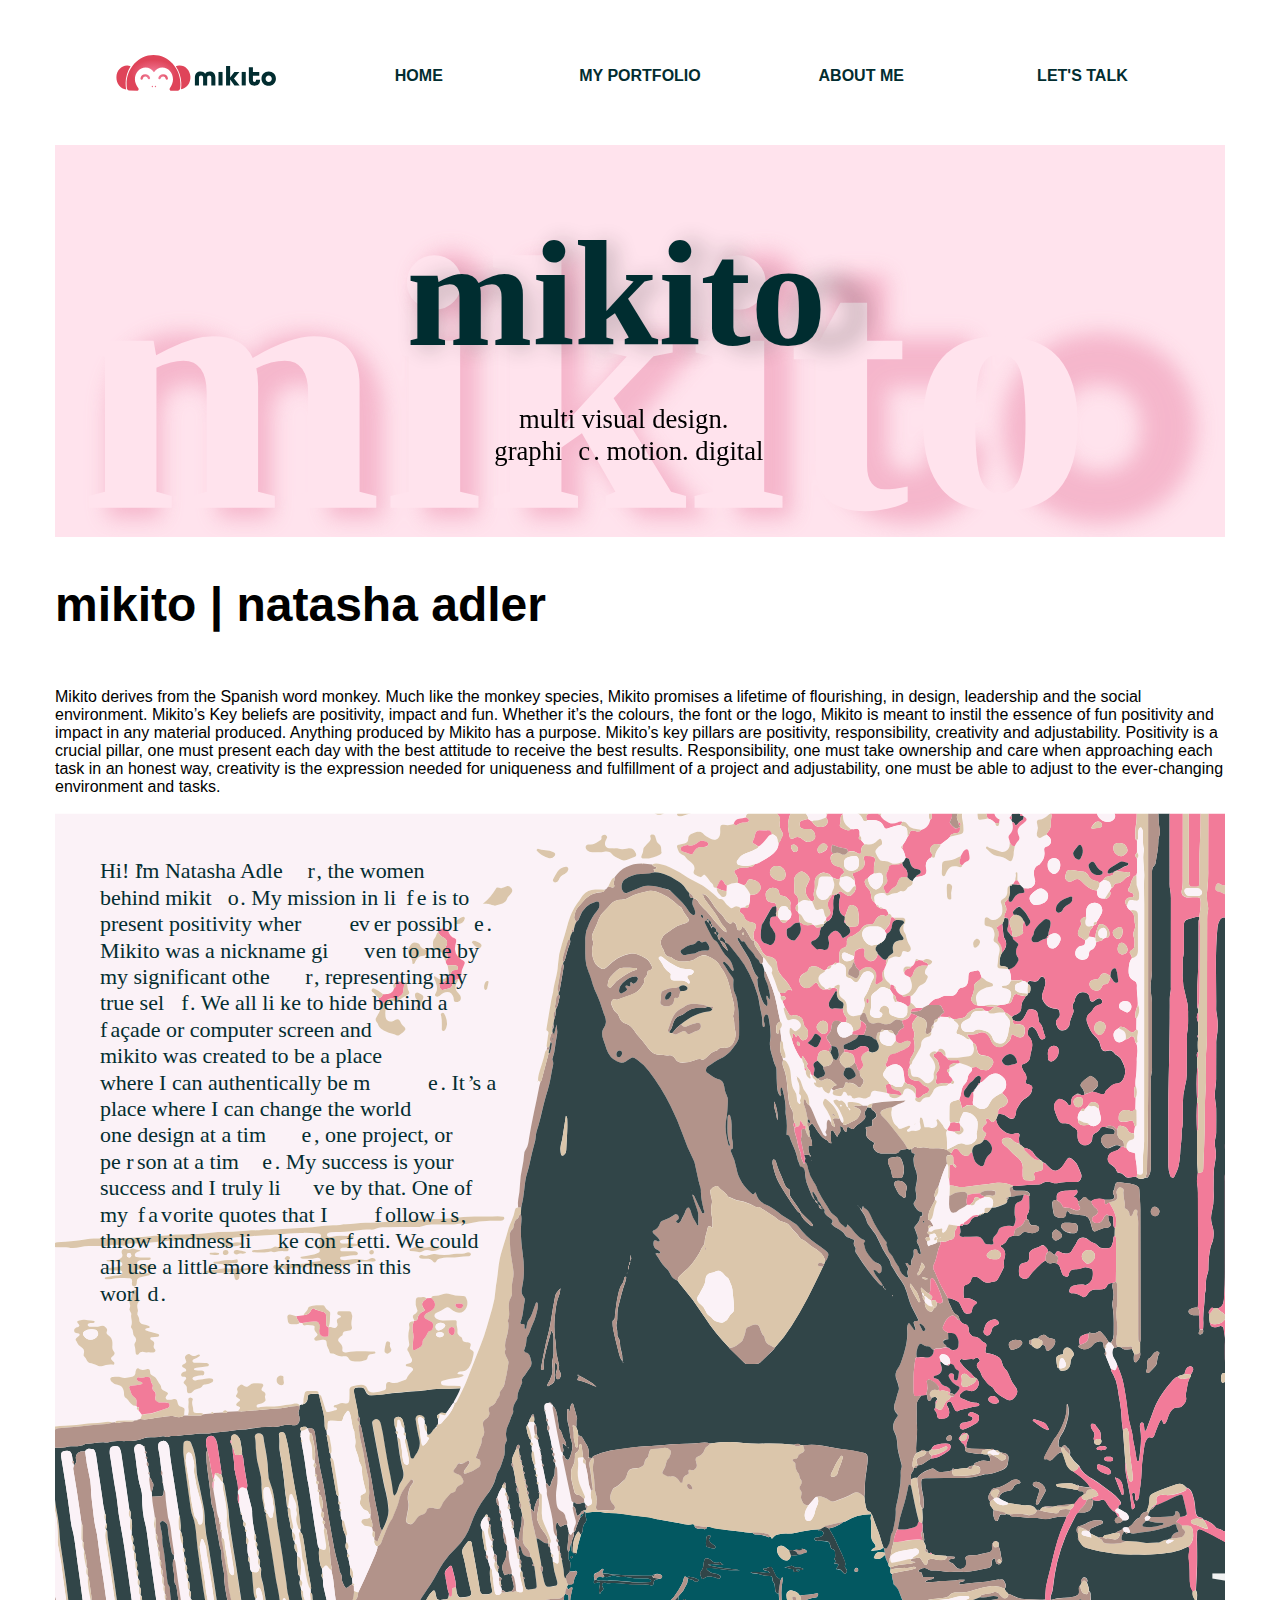
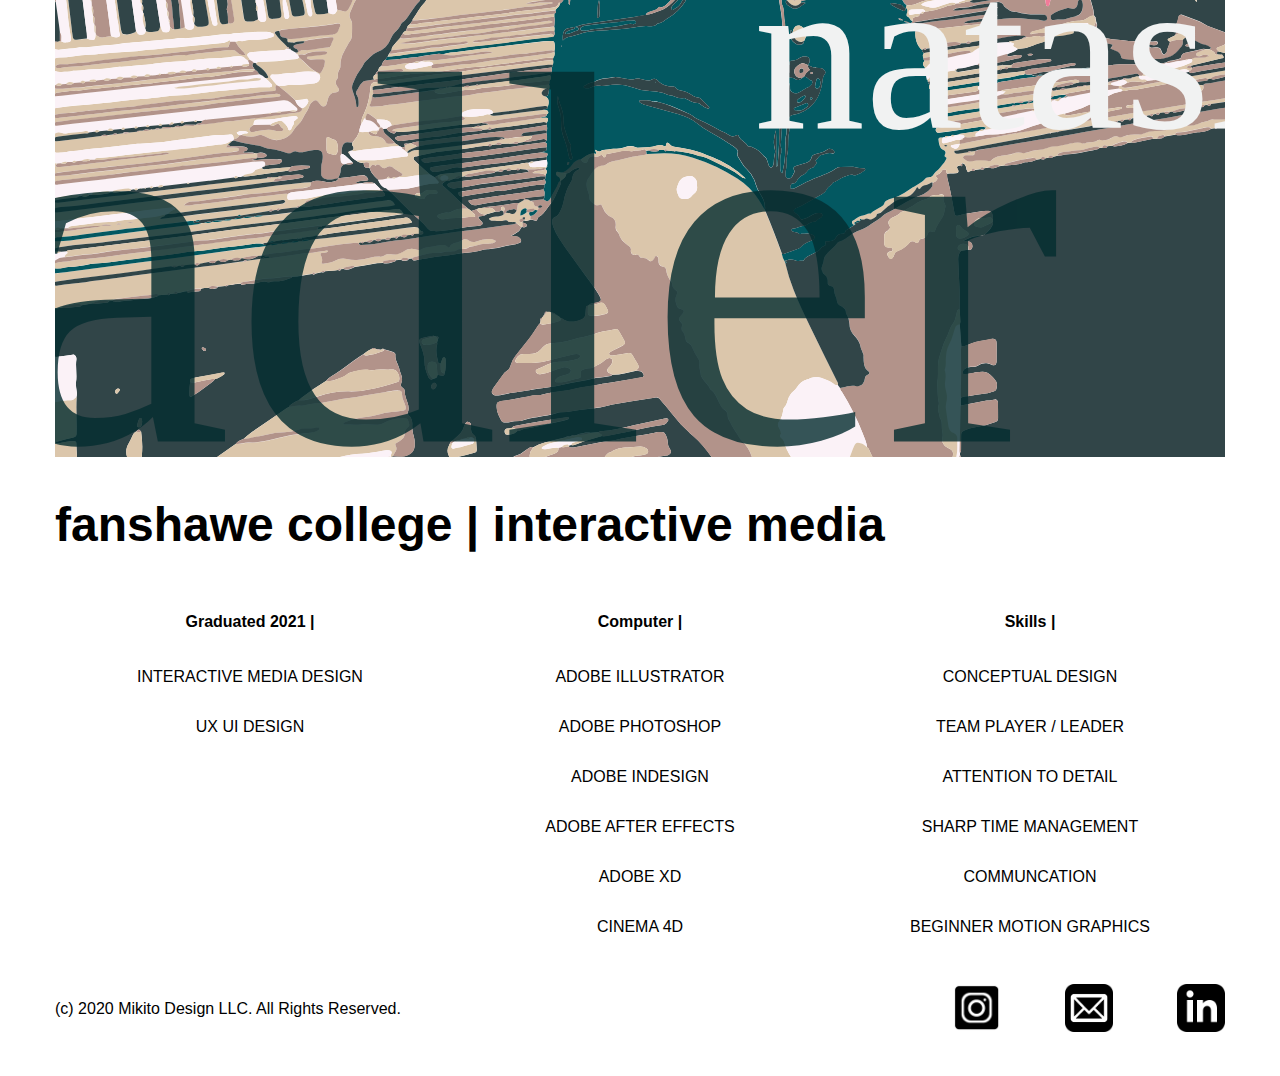
<file: about.html>
<!DOCTYPE html>
<html lang="en">
<head>
    <meta charset="UTF-8">
    <meta name="viewport" content="width=device-width, initial-scale=1.0">
    <title>MIKITO - ABOUT ME</title>
    <link rel="stylesheet" href="css/master.css">
</head>
<body>
    <h1 class="hidden">MIKITO - ABOUT ME</h1>
    <header class="container"><!--HEADER STARTS-->
        <nav class="row"><!-- NAVAGATION STARTS-->
            <ul>
                <li class="col"><a href="index.html"><img class="logo" src="images/horizontalGradient.svg"></a></li>
                <li class="col"><a href="index.html">HOME</a></li>
                <li class="col"><a href="portfolio.html">MY PORTFOLIO</a></li>
                <li class="col"><a href="about.html">ABOUT ME</a></li>
                <li class="col"><a href="contact.html">LET'S TALK</a></li>
            </ul>
        </nav><!-- NAVAGATION ENDS-->
    </header><!--HEADER ENDS-->
    <main class="container">
        <div class="row"><!--MIKITO IMG STARTS-->
            <img class="col" src="images/hero_about.svg" alt="">
        </div><!--MIKITO IMG ENDS-->
        <div class="row"><!--ABOUT ME PARAGRAPH STARTS-->
        <h2>mikito | natasha adler</h2>
        <p>Mikito derives from the Spanish word monkey.  Much like the monkey species, Mikito promises a lifetime of flourishing, in design, leadership and the social environment. Mikito’s Key beliefs are positivity, impact and fun. Whether it’s the colours, the font or the logo, Mikito is meant to instil the essence of fun positivity and impact in any material produced. Anything produced by Mikito has a purpose. Mikito’s key pillars are positivity, responsibility, creativity and adjustability. Positivity is a crucial pillar, one must present each day with the best attitude to receive the best results. Responsibility,  one must take ownership and care when approaching each task in an honest way, creativity is the expression needed for uniqueness and fulfillment of a project and adjustability, one must be able to adjust to the ever-changing environment and tasks.
        </p>
        </div><!--ABOUT ME PARAGRAPH ENDS-->
        <div class="row"><!--NATASHA IMG STARTS-->
            <img class="col" src="images/about_img.svg" alt="">
        </div><!--NATASHA IMG END-->
        <h2 class="alignLeft">fanshawe college | interactive media</h2>
        <div class="row" class="font"><!--EDUCATION INFO START-->
            <div class="col textAlign"><!--Graduated 2021-->
                <h4 class="textAlign">Graduated 2021  |  </h4>
                <p>INTERACTIVE MEDIA DESIGN</p>
                <p>UX UI DESIGN</p>
            </div>
            <div class="col textAlign"><!--Computer-->
                <h4 class="textAlign">Computer  |</h4>
                <p>ADOBE ILLUSTRATOR</p>
                <p>ADOBE PHOTOSHOP</p>
                <p>ADOBE INDESIGN</p>
                <p>ADOBE AFTER EFFECTS</p>
                <p>ADOBE XD</p>
                <p>CINEMA 4D</p>
            </div>
            <div class="col textAlign"><!--Skills-->
                <h4 class="textAlign">Skills  |</h4>
                <p>CONCEPTUAL DESIGN</p>
                <p>TEAM PLAYER / LEADER</p>
                <p>ATTENTION TO DETAIL</p>
                <p>SHARP TIME MANAGEMENT</p>
                <p>COMMUNCATION</p>
                <p>BEGINNER MOTION GRAPHICS</p>
            </div>
        </div><!--EDUCATION INFO END-->
    </main>
    <footer class="container row"><!--FOOTER STARTS-->
        <div class="col">
            <p>(c) 2020 Mikito Design LLC. All Rights Reserved.</p>
        </div>
        <div class="col">
            <div class="row">
                <a href="https://www.instagram.com/natashaadlerartist/"><img src="images/instagram.png" alt="instagram link"></a>
                <a href="contact.html"><img src="images/email.png" alt="email link"></a>
                <a href="https://www.linkedin.com/in/natasha-adler-862006193/"><img src="images/linkedin.png" alt="linkedin link"></a>
            </div>
        </div>
</footer><!--FOOTER ENDS-->
</body>
</html>
</file>
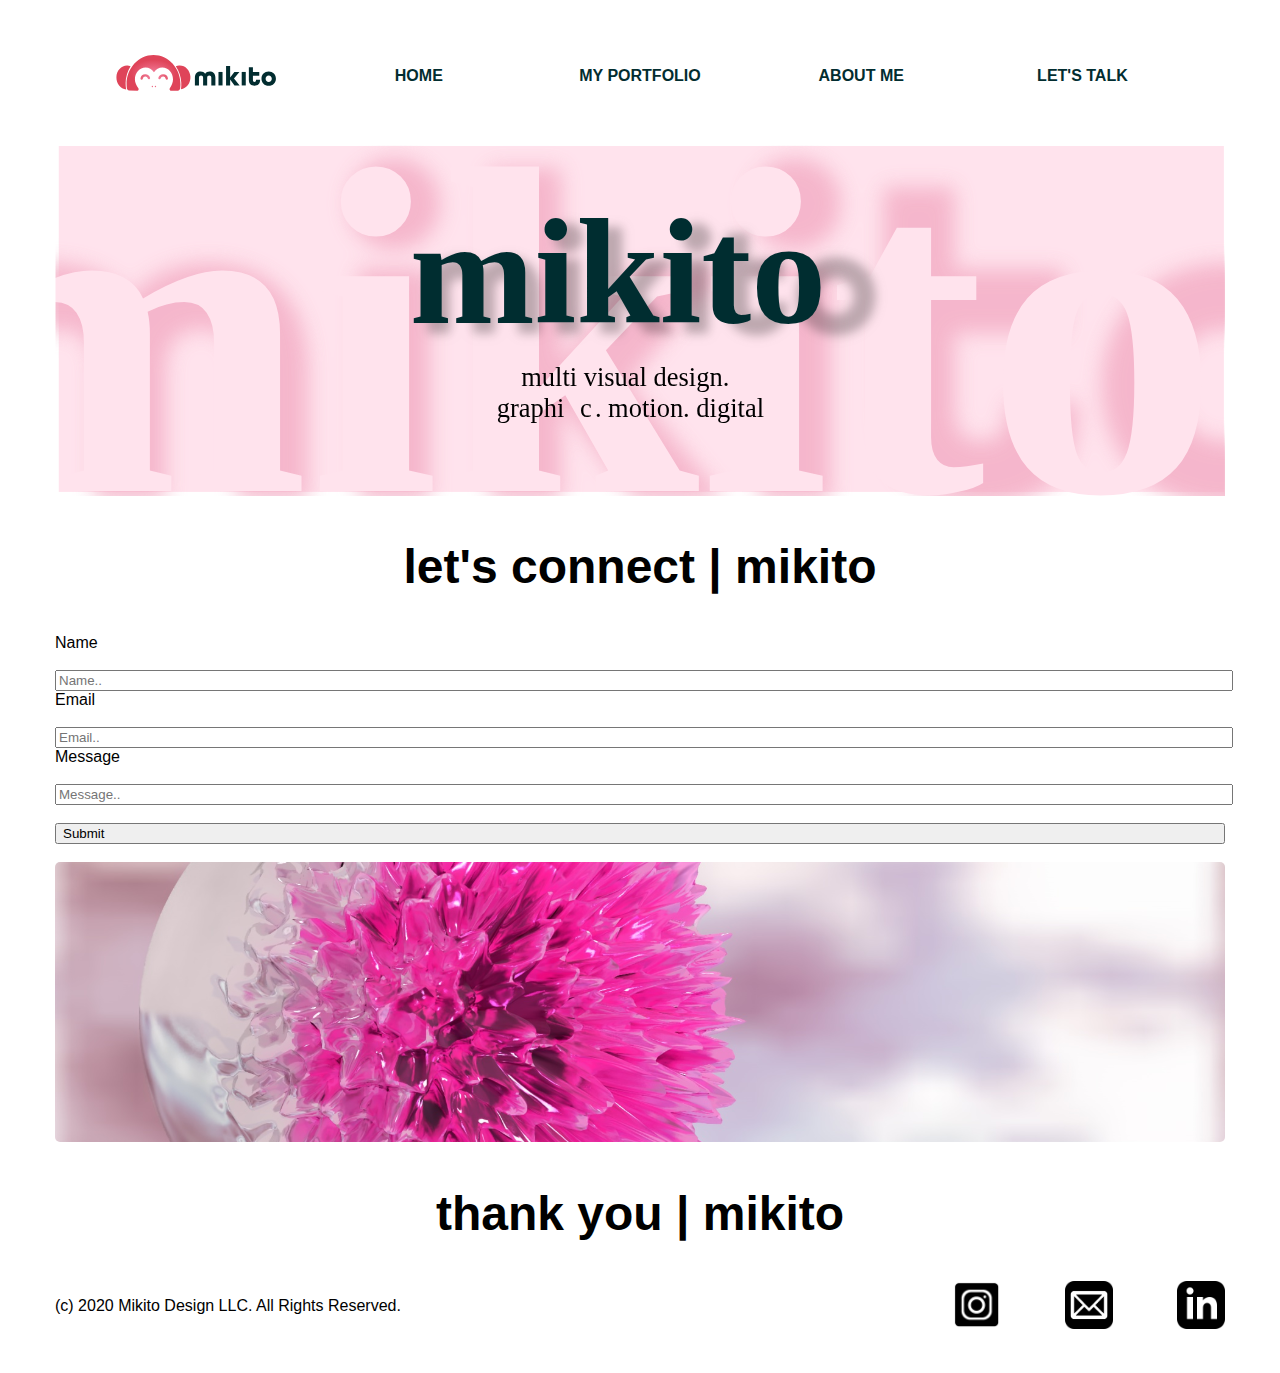
<file: contact.html>
<!DOCTYPE html>
<html lang="en">
<head>
    <meta charset="UTF-8">
    <meta name="viewport" content="width=device-width, initial-scale=1.0">
    <title>MIKITO - CONTACT ME</title>
    <link rel="stylesheet" href="css/master.css">
</head>
<body>
    <h1 class="hidden">MIKITO - CONTACT ME</h1>
    <header class="container"><!--HEADER STARTS-->
        <nav class="row"><!-- NAVAGATION STARTS-->
            <ul>
                <li class="col"><a href="index.html"><img class="logo" src="images/horizontalGradient.svg"></a></li>
                <li class="col"><a href="index.html">HOME</a></li>
                <li class="col"><a href="portfolio.html">MY PORTFOLIO</a></li>
                <li class="col"><a href="about.html">ABOUT ME</a></li>
                <li class="col"><a href="contact.html">LET'S TALK</a></li>
            </ul>
        </nav><!-- NAVAGATION ENDS-->
    </header><!--HEADER ENDS-->
    <main class="container">
        <div><!-- MIKITO IMG STARTS-->
            <img src="images/hero_contact.svg" alt="">
        </div><!-- MIKITO IMG ENDS-->
        <div class="formCol padding"><!-- CONTACT FORM STARTS-->
            <h2>let's connect | mikito</h2>
            <form class=" col" action="./includes/mail/mail.php" method="POST">
                <label class="row" for="name">Name</label><!--Name--> <br>
                <input class="row" type="text" name="name" placeholder="Name..">
                <label class="row" for="">Email</label><!--Email--><br>
                <input class="row" type="text" name="email" placeholder="Email..">
                <label class="row" for="">Message</label><!--Message--> <br>
                <input class="row" type="text" name="message" placeholder="Message.."> <br>
                <button class="row" type ="submit">Submit</button><!--Submit Button--> <br>
            </form>
        </div><!-- CONTACT FORM ENDS-->
        <div ><!-- IMG STARTS-->
            <img src="images/img_contact.svg" alt="">
        </div><!-- IMG ENDS-->
        <div><!--THANK YOU STARTS-->
        <h2>thank you | mikito</h2>
        </div><!--THANK YOU ENDS-->
    </main>
    <footer class="container row"><!--FOOTER STARTS-->
        <div class="col">
            <p>(c) 2020 Mikito Design LLC. All Rights Reserved.</p>
        </div>
        <div class="col">
            <div class="row">
                <a href="https://www.instagram.com/natashaadlerartist/"><img src="images/instagram.png" alt="instagram link"></a>
                <a href="contact.html"><img src="images/email.png" alt="email link"></a>
                <a href="https://www.linkedin.com/in/natasha-adler-862006193/"><img src="images/linkedin.png" alt="linkedin link"></a>
            </div>
        </div>
</footer><!--FOOTER ENDS-->
</body>
</html>
</file>
<file: css/master.css>
.hidden{display:none}h3{font-size:3rem !important;font-family:"all-round-gothic","futura","helvetica neue" !important;font-weight:600;text-align:right}h2{font-size:3rem;font-color:#5c5c5c;text-align:center}body{align-content:center;font-family:"helvetica neue","arial",sans-serif}.row{display:flex;flex-direction:row;flex-wrap:wrap;width:100%}.col{display:flex;flex-direction:column;flex-basis:100%;flex:1}.col img{width:100%}.container{padding-right:15px;padding-left:15px;width:100%;margin-right:auto;margin-left:auto}@media(min-width: 768px){.container{width:750px}}@media(min-width: 992px){.container{width:970px}}@media(min-width: 1200px){.container{width:1170px}}.space{margin-bottom:10px;margin-top:20px}main .demo{width:100%;border-radius:8px}main .homeAbout{margin:2rem 0rem}main .homeGallery{justify-content:center;align-items:center}main .galleryItem{padding:2rem;text-align:center}main .galleryItem img{width:100%;height:100%}header{margin-top:2rem;margin-bottom:2rem}nav{display:flex}nav ul{list-style-type:none;display:inline-flex;margin:0rem 2rem;width:100%;align-items:center;padding:0rem}nav li{text-align:center}nav li a{text-decoration:none;color:#022d30;font-weight:bold}nav .logo{width:18rem}footer{margin:2rem 0rem}footer img{width:48px !important}footer a:not(:last-child){margin:0rem 2rem}footer a:last-child{margin-left:2rem}footer .col:nth-child(2) .row{justify-content:flex-end}.hidden{display:none}h3{font-size:3rem !important;font-family:"all-round-gothic","futura","helvetica neue" !important;font-weight:600;text-align:right}h2{font-size:3rem;font-color:#5c5c5c;text-align:center}body{align-content:center;font-family:"helvetica neue","arial",sans-serif}.row{display:flex;flex-direction:row;flex-wrap:wrap;width:100%}.col{display:flex;flex-direction:column;flex-basis:100%;flex:1}.col img{width:100%}.container{padding-right:15px;padding-left:15px;width:100%;margin-right:auto;margin-left:auto}@media(min-width: 768px){.container{width:750px}}@media(min-width: 992px){.container{width:970px}}@media(min-width: 1200px){.container{width:1170px}}.space{margin-bottom:10px;margin-top:20px}.textAlign{text-align:center}.h4{font-size:3rem !important}.alignLeft{text-align:left}/*# sourceMappingURL=master.css.map */
</file>
